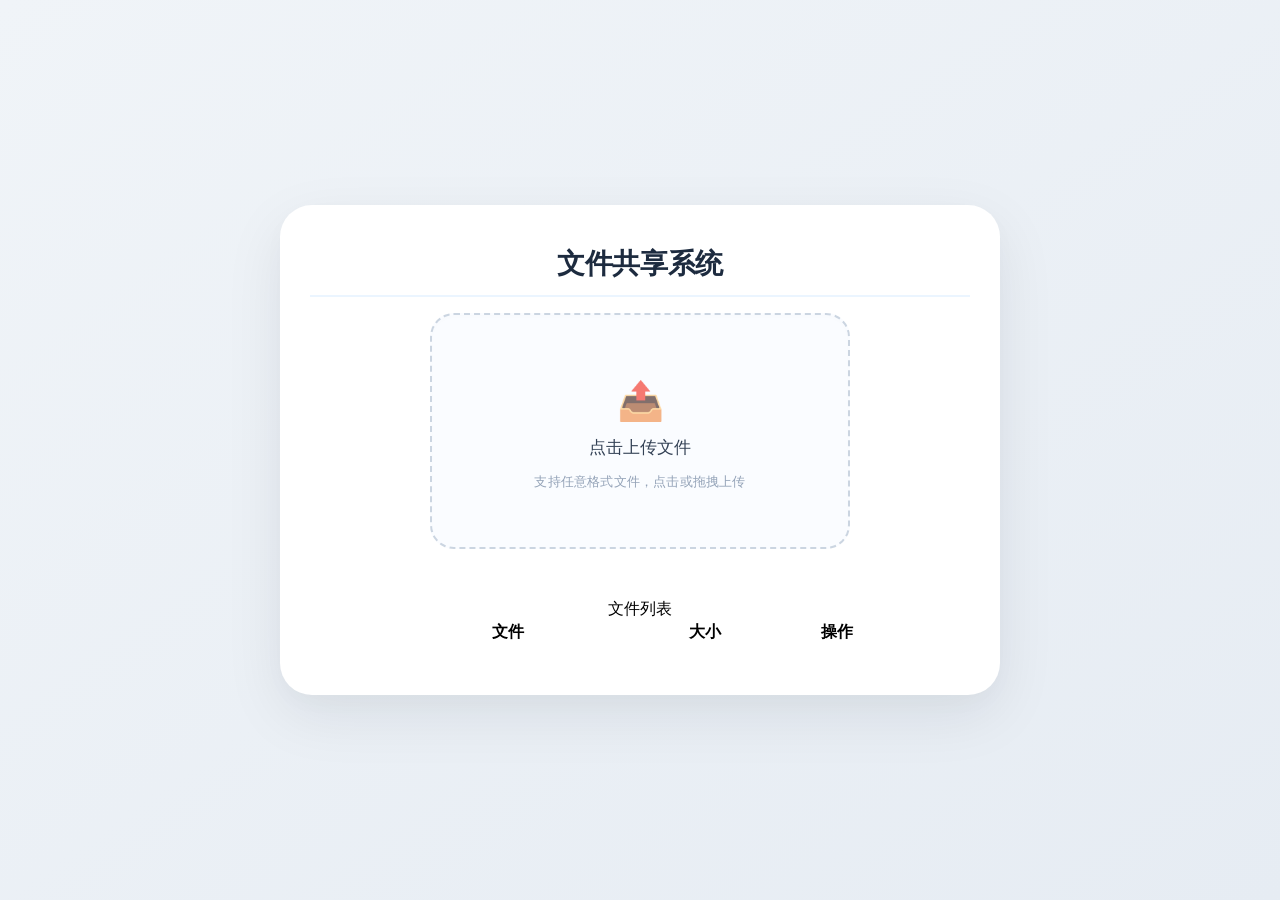
<file: src/main/resources/page/index.html>
<!DOCTYPE html>
<html lang="zh-CN">

<head>
    <meta charset="UTF-8">
    <meta name="viewport" content="width=device-width, initial-scale=1.0">
    <title>文件共享系统</title>
        <link rel="stylesheet" href="css/index.css">
</head>

<body>
<div>
    <h1>文件共享系统</h1>
    <div class="upload-box" id="uploadBox">
        点击上传文件
        <input type="file" id="fileInput">
    </div>
    <br><br>
    <table id="fileTable">
        <caption>文件列表</caption>
        <thead>
            <tr>
                <th style="width: 50%;">文件</th>
                <th style="width: 25%;">大小</th>
                <th style="width: 25%;">操作</th>
            </tr>
        </thead>
        <tbody>
        </tbody>
    </table>
</div>
</body>
<script src="js/index.js"> </script>
</html>
</file>
<file: src/main/resources/page/css/index.css>
* {
    margin: 0;
    padding: 0;
    box-sizing: border-box;
}

body {
    background: linear-gradient(145deg, #f0f4f8 0%, #e6ecf3 100%);
    min-height: 100vh;
    display: flex;
    justify-content: center;
    align-items: center;
    font-family: system-ui, -apple-system, 'Segoe UI', Roboto, 'Helvetica Neue', sans-serif;
}

div {
    width: 80%;
    max-width: 720px;
    margin: 0 auto;
    background-color: #ffffff;
    border-radius: 32px;
    padding: 40px 30px 50px;
    box-shadow: 0 20px 60px rgba(0, 20, 40, 0.08), 0 8px 24px rgba(0, 0, 0, 0.02);
    transition: box-shadow 0.3s ease;
}

h1 {
    text-align: center;
    font-size: 28px;
    font-weight: 600;
    letter-spacing: -0.3px;
    color: #1d2b3f;
    margin-bottom: 16px;
    padding-bottom: 12px;
    border-bottom: 2px solid rgba(64, 158, 255, 0.10);
}

.upload-box {
    width: 100%;
    max-width: 420px;
    margin: 12px auto 0;
    padding: 64px 24px 56px;
    border: 2px dashed #cbd5e1;
    border-radius: 24px;
    text-align: center;
    background: #fafcff;
    font-size: 17px;
    color: #334155;
    cursor: pointer;
    transition: all 0.25s ease;
    box-shadow: inset 0 2px 4px rgba(0, 0, 0, 0.01);
    position: relative;
}

.upload-box:hover {
    border-color: #409eff;
    background: #f2f8ff;
    box-shadow: 0 8px 28px rgba(64, 158, 255, 0.10), inset 0 0 0 1px rgba(64, 158, 255, 0.04);
    transform: translateY(-2px);
}

.upload-box:active {
    transform: scale(0.97);
    transition-duration: 0.08s;
}

.upload-box input {
    display: none;
}

.upload-box::before {
    content: "📤";
    display: block;
    font-size: 38px;
    margin-bottom: 12px;
    line-height: 1.2;
    opacity: 0.7;
    transition: opacity 0.25s ease, transform 0.25s ease;
}

.upload-box:hover::before {
    opacity: 1;
    transform: translateY(-2px);
}

.upload-box::after {
    content: "支持任意格式文件，点击或拖拽上传";
    display: block;
    font-size: 13px;
    color: #94a3b8;
    margin-top: 14px;
    font-weight: 400;
    letter-spacing: 0.2px;
    transition: color 0.25s ease;
}

.upload-box:hover::after {
    color: #64748b;
}

table {
    width: 80%;
    margin: 12px auto 0;
}
</file>
